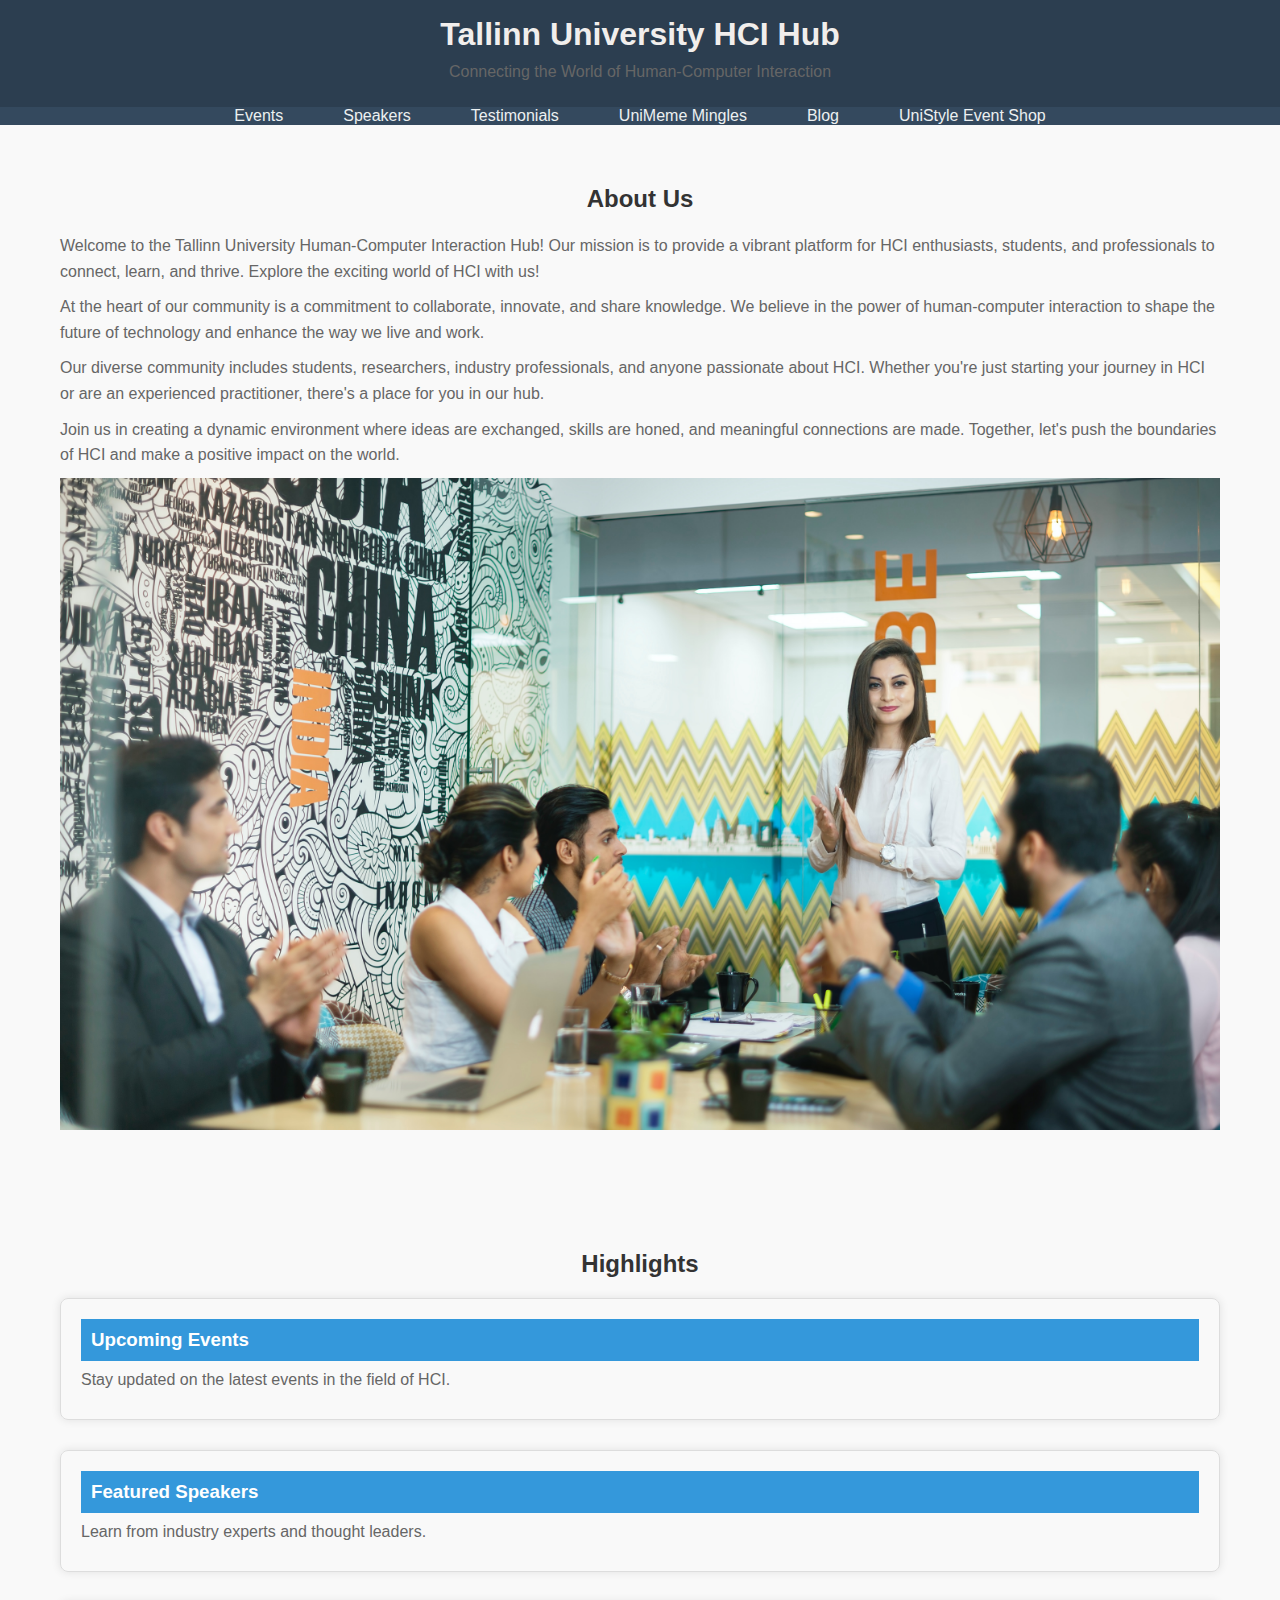
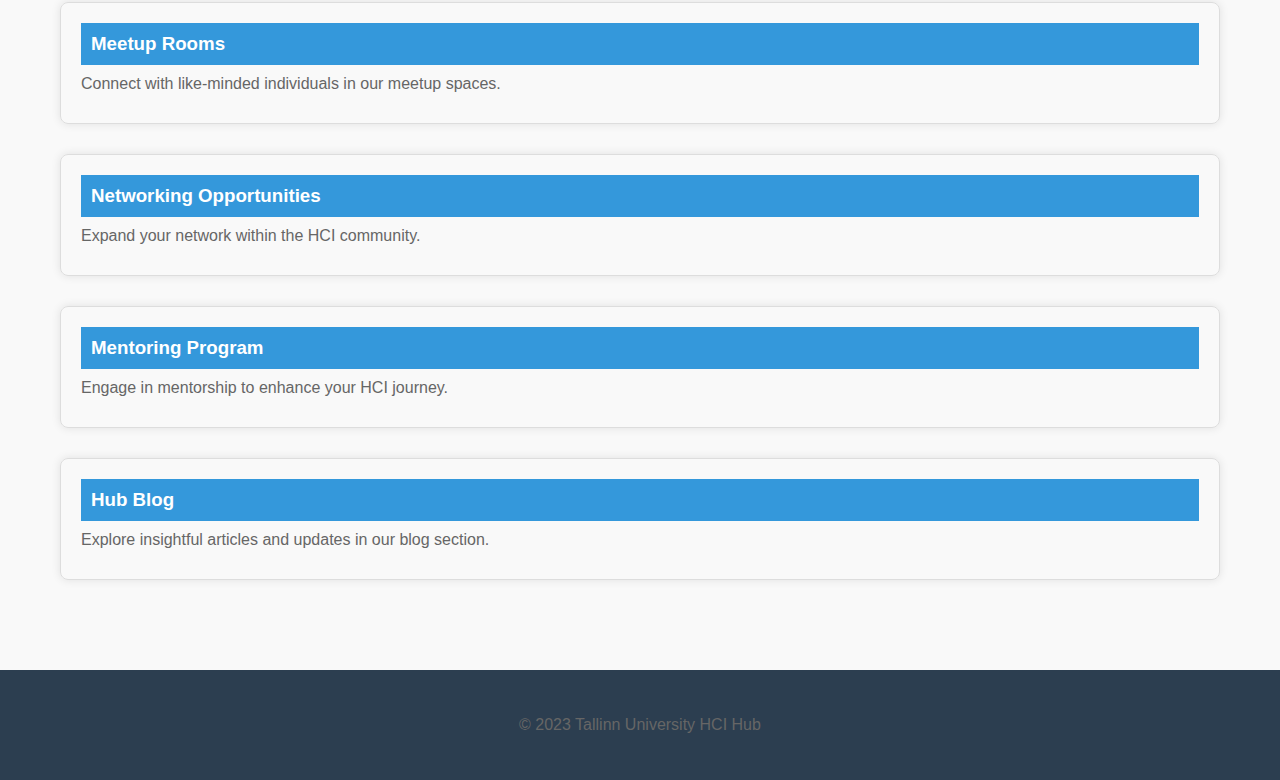
<file: index.html>
<!DOCTYPE html>
<html lang="en">
<head>
    <meta charset="UTF-8">
    <meta name="viewport" content="width=device-width, initial-scale=1.0">
    <title>Home </title>
    <link rel="stylesheet" href="style.css">
    <link rel="icon"    href="Favicon/favicon.ico"/>
    <script src="index.js" defer></script>
</head>
<body>
    <header>
        <h1>Tallinn University HCI Hub</h1>
        <p>Connecting the World of Human-Computer Interaction</p>
    </header>

    <nav class="navbar">
        <ul class="nav-menu">
            <li class="nav-item"><a href="events.html" class="nav-link">Events</a></li>
            <li class="nav-item"><a href="speakers.html" class="nav-link">Speakers</a></li>
            <li class="nav-item"><a href="testimonials.html" class="nav-link">Testimonials</a></li>
            <li class="nav-item"><a href="meme.html" class="nav-link">UniMeme Mingles</a></li>
            <li class="nav-item"><a href="blog.html" class="nav-link">Blog</a></li>
            <li class="nav-item"><a href="shop.html" class="nav-link">UniStyle Event Shop</a></li>
        </ul>

        <div class="hamburger">
            <span class="bar"></span>
            <span class="bar"></span>
            <span class="bar"></span>
        </div>
    </nav>



    <section id="about-us">
        <div class="index-container">
            <h2>About Us</h2>
            <p>Welcome to the Tallinn University Human-Computer Interaction Hub! Our mission is to provide a vibrant platform for HCI enthusiasts, students, and professionals to connect, learn, and thrive. Explore the exciting world of HCI with us!</p>
            
            <p>At the heart of our community is a commitment to collaborate, innovate, and share knowledge. We believe in the power of human-computer interaction to shape the future of technology and enhance the way we live and work.</p>
            
            <p>Our diverse community includes students, researchers, industry professionals, and anyone passionate about HCI. Whether you're just starting your journey in HCI or are an experienced practitioner, there's a place for you in our hub.</p>
            
            <p>Join us in creating a dynamic environment where ideas are exchanged, skills are honed, and meaningful connections are made. Together, let's push the boundaries of HCI and make a positive impact on the world.</p>
            
            <img src="images/smartworks-coworking-cW4lLTavU80-unsplash.jpg" alt="About Us Image" style="max-width: 100%; height: auto;">
        </div>
    </section>


    <section id="highlights">
        <div class="index-container">
            <h2>Highlights</h2>

            <div class="highlight">
                <div class="highlight-content">
                    <h3>Upcoming Events</h3>
                    <p>Stay updated on the latest events in the field of HCI.</p>
                </div>
                
            </div>

            <div class="highlight">
                <div class="highlight-content">
                    <h3>Featured Speakers</h3>
                    <p>Learn from industry experts and thought leaders.</p>
                </div>
                
            </div>

            <div class="highlight">
                <div class="highlight-content">
                    <h3>Meetup Rooms</h3>
                    <p>Connect with like-minded individuals in our meetup spaces.</p>
                </div>
                
            </div>

            <div class="highlight">
                <div class="highlight-content">
                    <h3>Networking Opportunities</h3>
                    <p>Expand your network within the HCI community.</p>
                </div>
                
            </div>

            <div class="highlight">
                <div class="highlight-content">
                    <h3>Mentoring Program</h3>
                    <p>Engage in mentorship to enhance your HCI journey.</p>
                </div>
                
            </div>

            <div class="highlight">
                <div class="highlight-content">
                    <h3>Hub Blog</h3>
                    <p>Explore insightful articles and updates in our blog section.</p>
                </div>
               
            </div>

        </div>
    </section>

    <footer>
        <div class="index-container">
            <p>&copy; 2023 Tallinn University HCI Hub</p>
        </div>
    </footer>
   
</body>
</html>
</file>
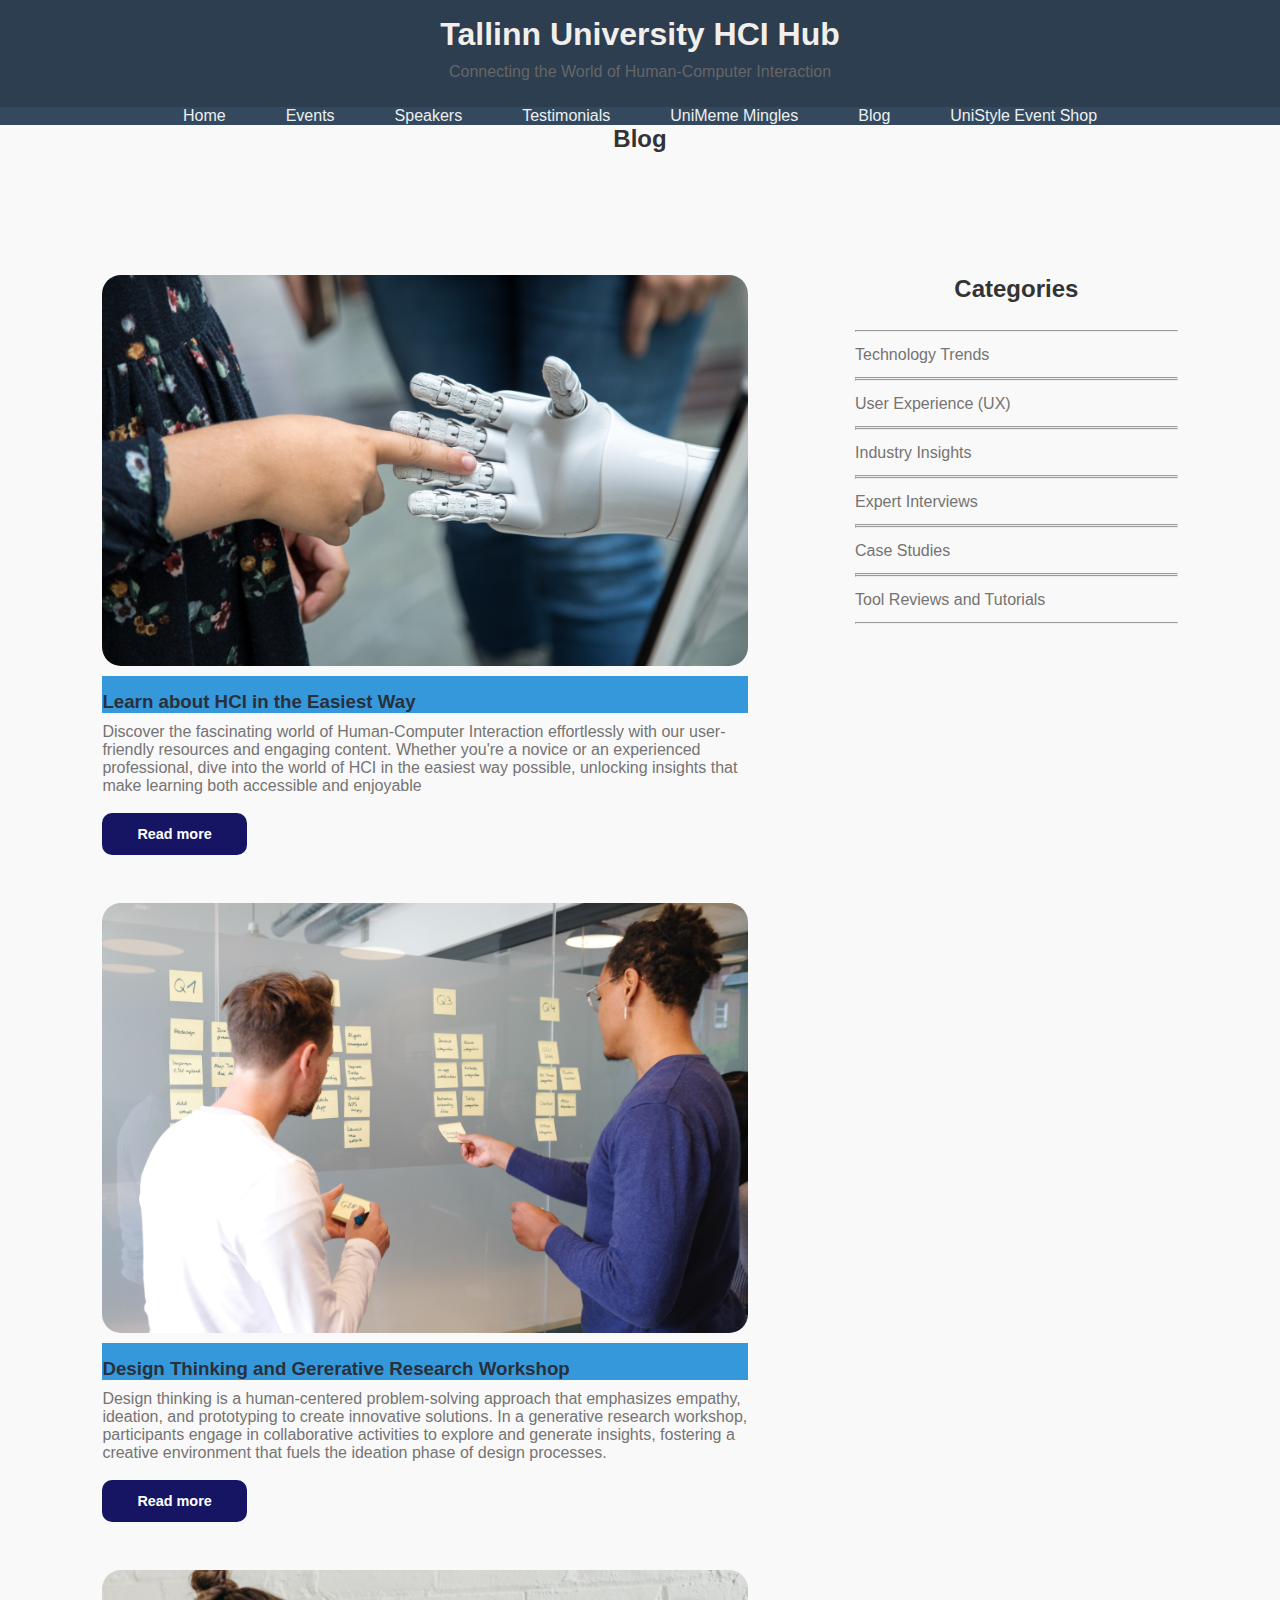
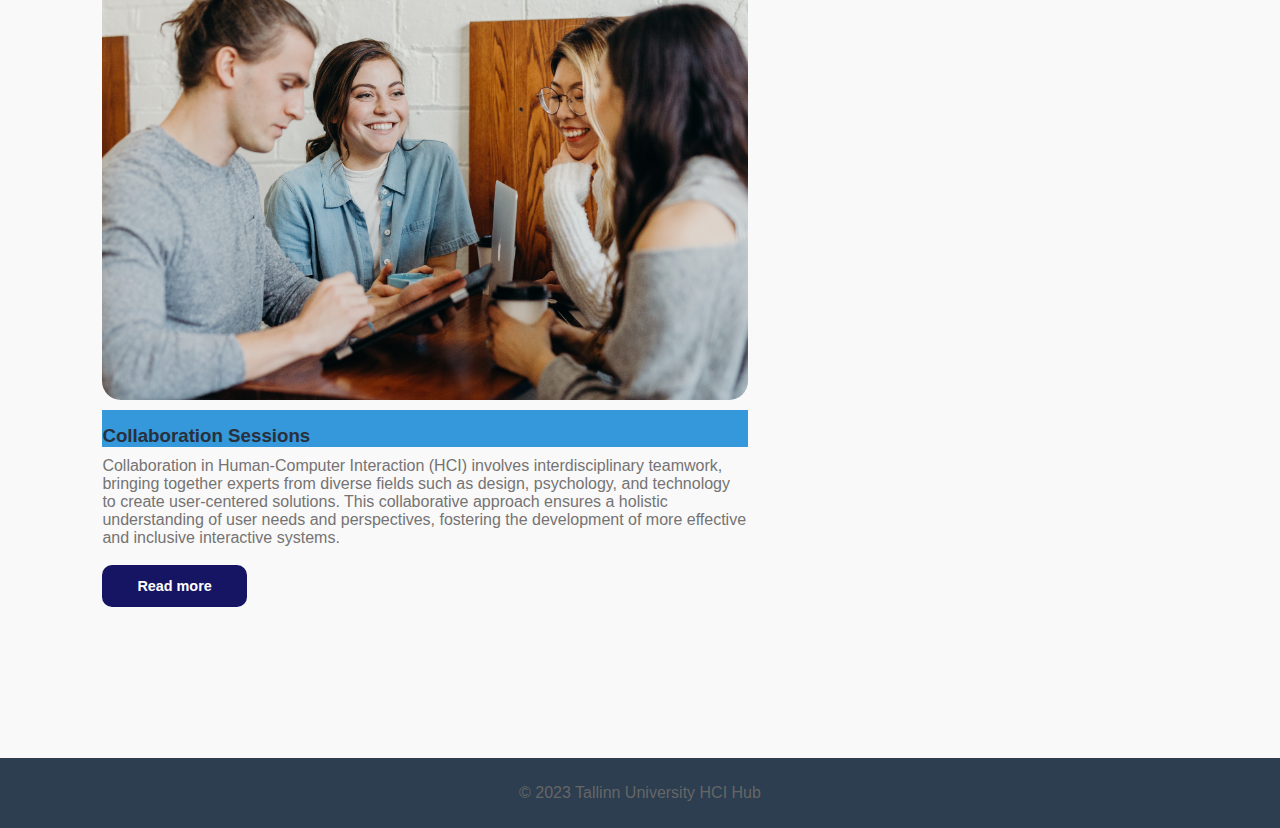
<file: blog.html>
<!DOCTYPE html>
<html lang="en">
<head>
    <meta charset="UTF-8">
    <meta name="viewport" content="width=device-width, initial-scale=1.0">
    <link rel="stylesheet" href="style.css">
    <link rel="icon"    href="Favicon/favicon.ico"/>
    <script src="index.js" defer></script>
    <title>Blog - Tallinn University HCI Hub</title>
</head>
<body>

    <header>
        <h1>Tallinn University HCI Hub</h1>
        <p>Connecting the World of Human-Computer Interaction</p>
    </header>

    <nav class="navbar">
        <ul class="nav-menu">
            <li class="nav-item"><a href="index.html" class="nav-link">Home</a></li>
            <li class="nav-item"><a href="events.html" class="nav-link">Events</a></li>
            <li class="nav-item"><a href="speakers.html" class="nav-link">Speakers</a></li>
            <li class="nav-item"><a href="testimonials.html" class="nav-link">Testimonials</a></li>
            <li class="nav-item"><a href="meme.html" class="nav-link">UniMeme Mingles</a></li>
            <li class="nav-item"><a href="blog.html" class="nav-link">Blog</a></li>
            <li class="nav-item"><a href="shop.html" class="nav-link">UniStyle Event Shop</a></li>
        </ul>

        <div class="hamburger">
            <span class="bar"></span>
            <span class="bar"></span>
            <span class="bar"></span>
        </div>
    </nav>

    <section>
        <h2>Blog</h2>

    </section>

<section id="blog-container">
    <div class="blogs">
        <div class="post">
            <img src="Blog images/katja-anokhina-_7ceGXTAtyQ-unsplash.jpg" alt="https://unsplash.com/photos/a-person-holding-a-robotic-hand-in-front-of-a-mirror-_7ceGXTAtyQ">
            <h3>Learn about HCI in the Easiest Way</h3>
            <p>Discover the fascinating world of Human-Computer Interaction effortlessly with our user-friendly resources and engaging content. Whether you're a novice or an experienced professional, dive into the world of HCI in the easiest way possible, unlocking insights that make learning both accessible and enjoyable</p>
            <a href="blog1.html">Read more</a>
        </div>

        <div class="post">
            <img src="images/airfocus-v89zhr0iBFY-unsplash.jpg" >
            <h3>Design Thinking and Gererative Research Workshop</h3>
            <p>Design thinking is a human-centered problem-solving approach that emphasizes empathy, ideation, and prototyping to create innovative solutions. In a generative research workshop, participants engage in collaborative activities to explore and generate insights, fostering a creative environment that fuels the ideation phase of design processes.</p>
            <a href="blog2.html">Read more</a>
        </div>

        <div class="post">
            <img src="images/brooke-cagle--uHVRvDr7pg-unsplash.jpg">
            <h3>Collaboration Sessions</h3>
            <p>Collaboration in Human-Computer Interaction (HCI) involves interdisciplinary teamwork, bringing together experts from diverse fields such as design, psychology, and technology to create user-centered solutions. This collaborative approach ensures a holistic understanding of user needs and perspectives, fostering the development of more effective and inclusive interactive systems.</p>
            <a href="blog3.html">Read more</a>
        </div>
    </div>

    <div class="cate">
        <h2>Categories</h2>
        <hr>
        <a href="#">Technology Trends</a>
        <hr>
        <hr>
        <a href="#">User Experience (UX)</a>
        <hr>
        <hr>
        <a href="#">Industry Insights</a>
        <hr>
        <hr>
        <a href="#">Expert Interviews</a>
        <hr>
        <hr>
        <a href="#">Case Studies</a>
        <hr>
        <hr>
        <a href="#">Tool Reviews and Tutorials</a>
        <hr>
    </div>
</section>
    
    

    <footer>
        <p>&copy; 2023 Tallinn University HCI Hub</p>
    </footer>

</body>
</html>
</file>
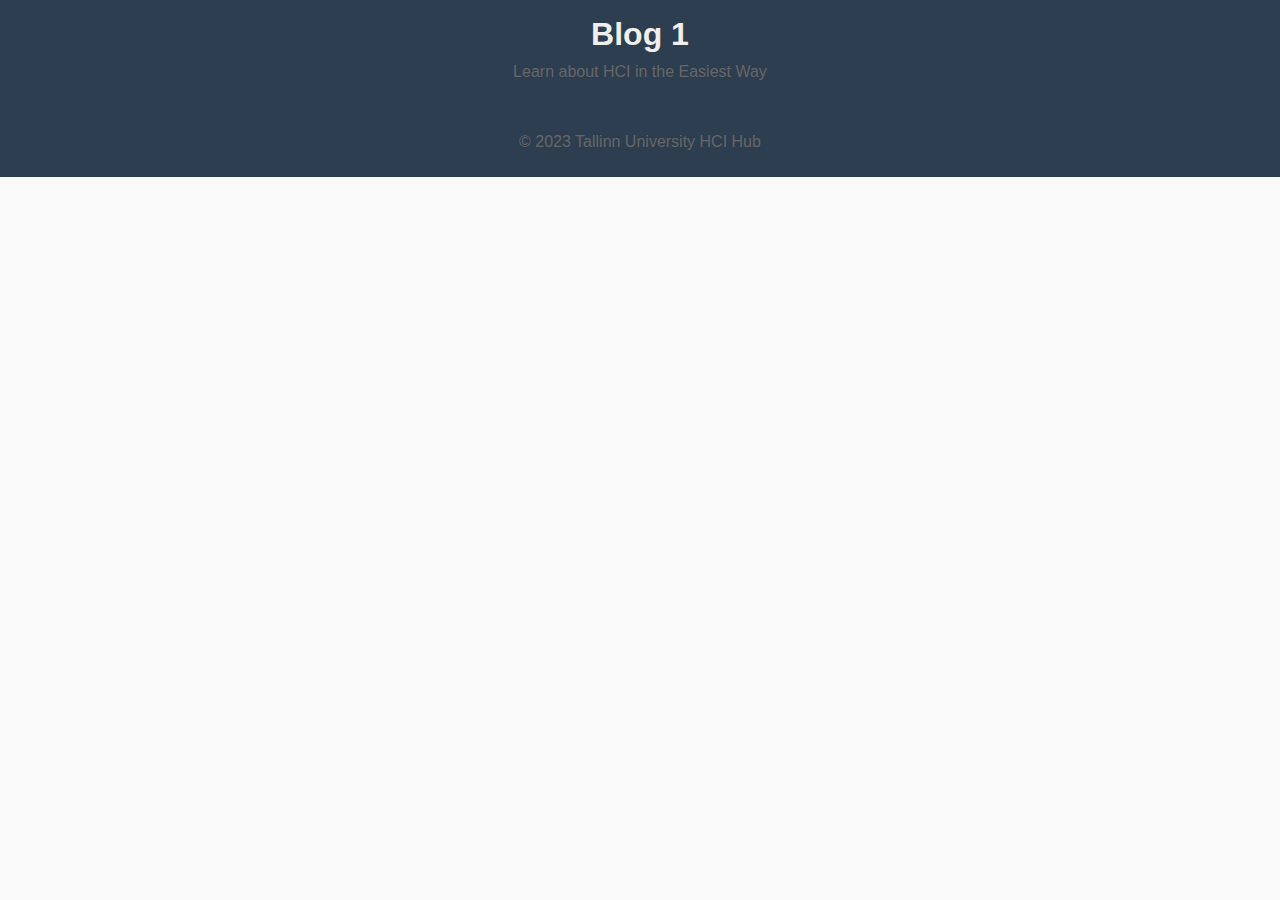
<file: blog1.html>
<!DOCTYPE html>
<html lang="en">
<head>
    <meta charset="UTF-8">
    <meta name="viewport" content="width=device-width, initial-scale=1.0">
    <link rel="stylesheet" href="style.css">
    <link rel="icon"    href="Favicon/favicon.ico"/>
    <title>Blog - Tallinn University HCI Hub</title>
</head>
<body>
        <header>
            <h1>Blog 1</h1>
            <p>Learn about HCI in the Easiest Way</p>
        </header>





</body>

<footer>
    <p>&copy; 2023 Tallinn University HCI Hub</p>
</footer>

</html>
</file>
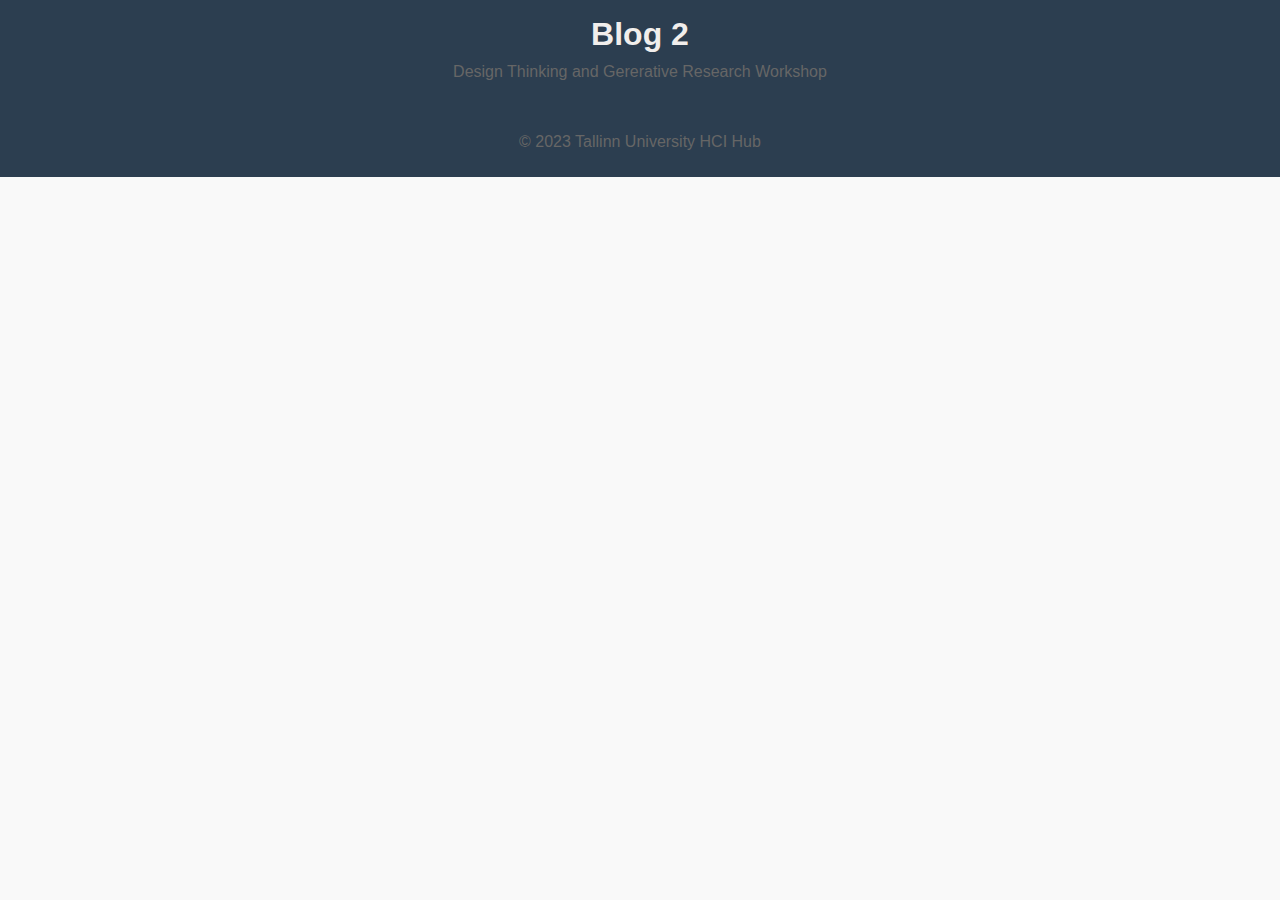
<file: blog2.html>
<!DOCTYPE html>
<html lang="en">
<head>
    <meta charset="UTF-8">
    <meta name="viewport" content="width=device-width, initial-scale=1.0">
    <link rel="stylesheet" href="style.css">
    <link rel="icon"    href="Favicon/favicon.ico"/>
    <title>Blog - Tallinn University HCI Hub</title>
</head>
<body>
        <header>
            <h1>Blog 2</h1>
            <p>Design Thinking and Gererative Research Workshop</p>
        </header>





</body>

<footer>
    <p>&copy; 2023 Tallinn University HCI Hub</p>
</footer>

</html>
</file>
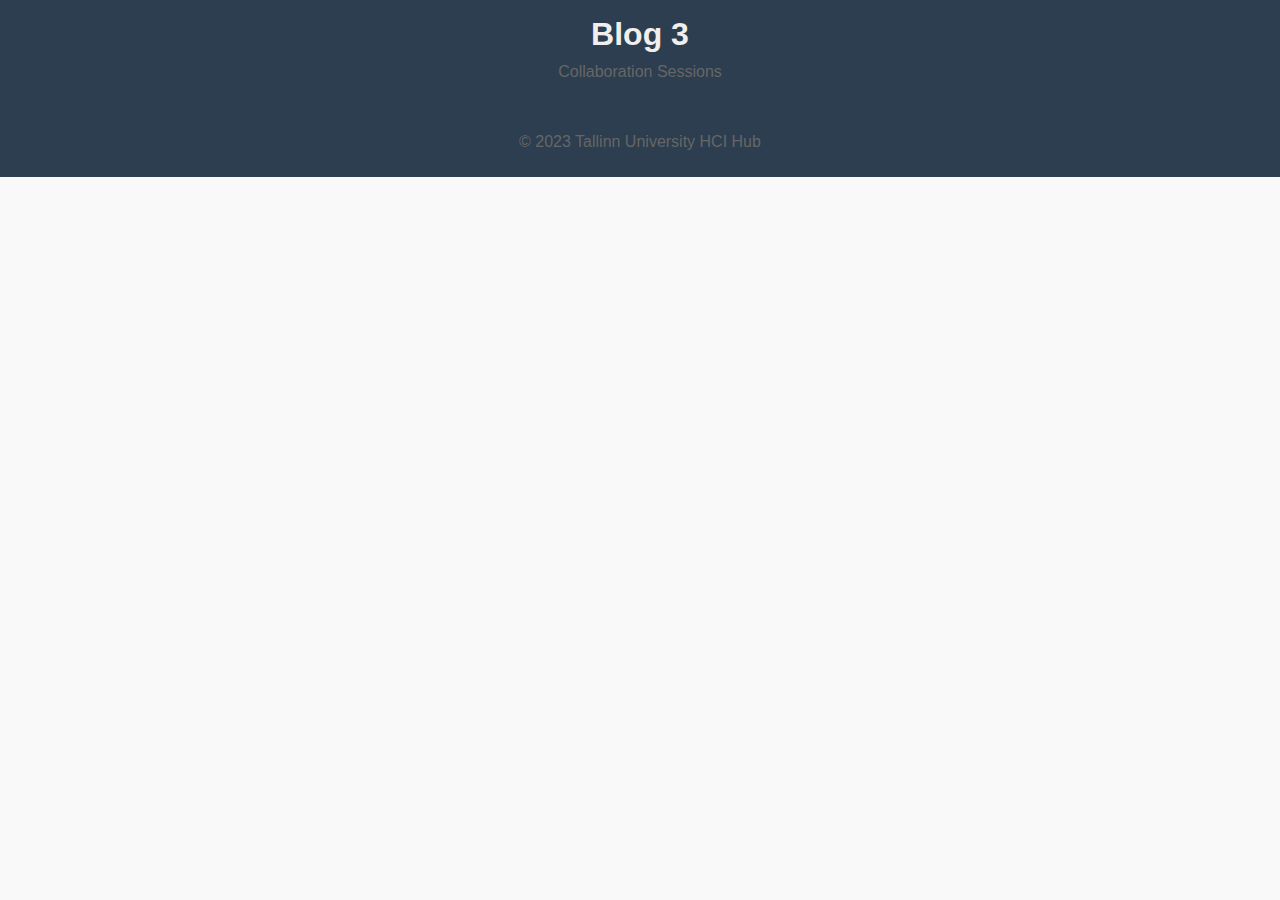
<file: blog3.html>
<!DOCTYPE html>
<html lang="en">
<head>
    <meta charset="UTF-8">
    <meta name="viewport" content="width=device-width, initial-scale=1.0">
    <link rel="stylesheet" href="style.css">
    <link rel="icon"    href="Favicon/favicon.ico"/>
    <title>Blog - Tallinn University HCI Hub</title>
</head>
<body>
        <header>
            <h1>Blog 3</h1>
            <p>Collaboration Sessions</p>
        </header>





</body>

<footer>
    <p>&copy; 2023 Tallinn University HCI Hub</p>
</footer>

</html>
</file>
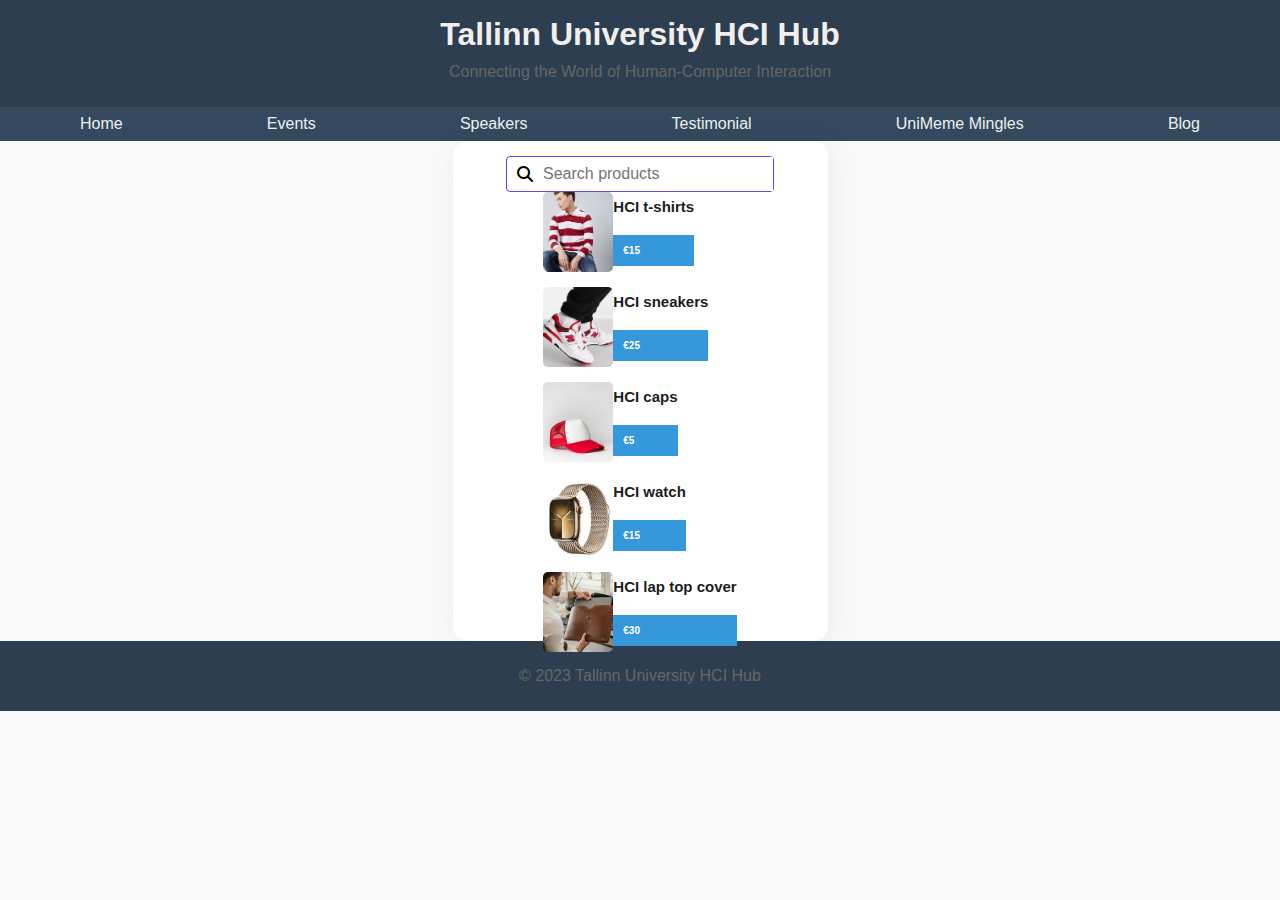
<file: mentoring.html>
<!DOCTYPE html>
<html lang="en">
<head>
    <meta charset="UTF-8">
    <meta name="viewport" content="width=device-width, initial-scale=1.0">
    <link rel="stylesheet" href="style.css">
    <link rel="stylesheet" href="https://cdnjs.cloudflare.com/ajax/libs/font-awesome/6.5.0/css/all.min.css">
    <title>UniStyle Event Shop - Tallinn University HCI Hub</title>
</head>
<body>

    <header>
        <h1>Tallinn University HCI Hub</h1>
        <p>Connecting the World of Human-Computer Interaction</p>
    </header>

    <nav>
        <ul>
            <li><a href="index.html">Home</a></li>
            <li><a href="events.html">Events</a></li>
            <li><a href="speakers.html">Speakers</a></li>
            <li><a href="testimonials.html">Testimonial</a></li>
            <li><a href="networkng.html">UniMeme Mingles</a></li>
            <li><a href="blog.html">Blog</a></li>
        </ul>
    </nav>

    <section class="container">
        <form>
            <i class="fas fa-search"></i>
            <input type="text" name="" id="search-item" placeholder="Search products" 
            onkeyup="search()">
        </form>

        <div class="product-list" id="product-list">
               <div class="product">
                   <img src="Shop/images.jpeg" alt="">
                   <div class="p-details">
                     <h2>HCI  t-shirts</h2> 
                     <h3>€15 </h3>
                   </div>
                </div>    

                <div class="product">
                    <img src="Shop/sneakers.webp" alt="">
                    <div class="p-details">
                      <h2>HCI sneakers</h2> 
                      <h3>€25 </h3>
                    </div>
                </div>

                <div class="product">
                    <img src="Shop/cap.jpg" alt="">
                    <div class="p-details">
                      <h2>HCI caps</h2> 
                      <h3>€5 </h3>
                    </div>
                </div>

                <div class="product">
                    <img src="Shop/watch.jpeg" alt="">
                    <div class="p-details">
                      <h2>HCI watch</h2> 
                      <h3>€15 </h3>
                    </div>
                </div>

                <div class="product">
                    <img src="Shop/laptop cover.jpeg" alt="">
                    <div class="p-details">
                      <h2>HCI lap top cover</h2> 
                      <h3>€30 </h3>
                    </div>
                </div>
        </div>
    </section>

    <footer>
        <p>&copy; 2023 Tallinn University HCI Hub</p>
    </footer>
<script src="index.js"></script>
</body>
</html>
</file>
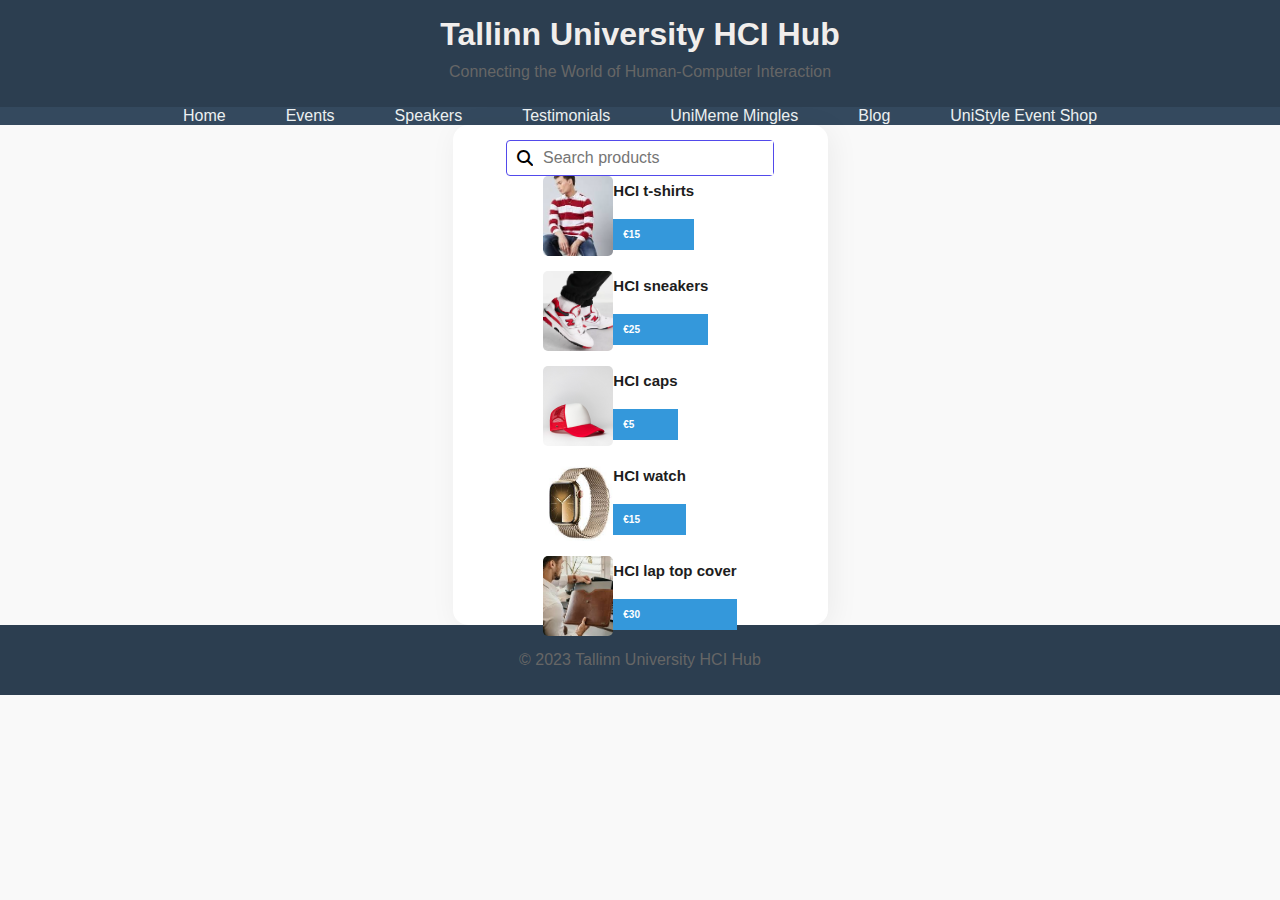
<file: shop.html>
<!DOCTYPE html>
<html lang="en">
<head>
    <meta charset="UTF-8">
    <meta name="viewport" content="width=device-width, initial-scale=1.0">
    <link rel="stylesheet" href="style.css">
    <link rel="stylesheet" href="https://cdnjs.cloudflare.com/ajax/libs/font-awesome/6.5.0/css/all.min.css">
    <link rel="icon"    href="Favicon/favicon.ico"/>
    <script src="shop.js" defer></script>
    <title>UniStyle Event Shop - Tallinn University HCI Hub</title>
</head>
<body>

    <header>
        <h1>Tallinn University HCI Hub</h1>
        <p>Connecting the World of Human-Computer Interaction</p>
    </header>

    <nav class="navbar">
        <ul class="nav-menu">
            <li class="nav-item"><a href="index.html" class="nav-link">Home</a></li>
            <li class="nav-item"><a href="events.html" class="nav-link">Events</a></li>
            <li class="nav-item"><a href="speakers.html" class="nav-link">Speakers</a></li>
            <li class="nav-item"><a href="testimonials.html" class="nav-link">Testimonials</a></li>
            <li class="nav-item"><a href="meme.html" class="nav-link">UniMeme Mingles</a></li>
            <li class="nav-item"><a href="blog.html" class="nav-link">Blog</a></li>
            <li class="nav-item"><a href="shop.html" class="nav-link">UniStyle Event Shop</a></li>
        </ul>

        <div class="hamburger">
            <span class="bar"></span>
            <span class="bar"></span>
            <span class="bar"></span>
        </div>
    </nav>

    <section class="container">
        <form>
            <i class="fas fa-search"></i>
            <input type="text" name="" id="search-item" placeholder="Search products" 
            onkeyup="searchProducts()">
        </form>

        <div class="product-list" id="product-list">
               <div class="product">
                   <img src="Shop images/images.jpeg" alt="">
                   <div class="p-details">
                     <h2>HCI  t-shirts</h2> 
                     <h3>€15 </h3>
                   </div>
                </div>    

                <div class="product">
                    <img src="Shop images/sneakers.webp" alt="">
                    <div class="p-details">
                      <h2>HCI sneakers</h2> 
                      <h3>€25 </h3>
                    </div>
                </div>

                <div class="product">
                    <img src="Shop images/cap.jpg" alt="">
                    <div class="p-details">
                      <h2>HCI caps</h2> 
                      <h3>€5 </h3>
                    </div>
                </div>

                <div class="product">
                    <img src="Shop images/watch.jpeg" alt="">
                    <div class="p-details">
                      <h2>HCI watch</h2> 
                      <h3>€15 </h3>
                    </div>
                </div>

                <div class="product">
                    <img src="Shop images/laptop cover.jpeg" alt="">
                    <div class="p-details">
                      <h2>HCI lap top cover</h2> 
                      <h3>€30 </h3>
                    </div>
                </div>
        </div>
    </section>

    <footer>
        <p>&copy; 2023 Tallinn University HCI Hub</p>
    </footer>

</body>
</html>
</file>
<file: style.css>
/* Style across all pages  */

*{
    padding: 0;
    margin: 0;
    box-sizing: border-box;
}

header {
    background-color: #2c3e50; 
    color: #f1eeec; 
    text-align: center;
    padding: 1em 0;
}

nav {
    background-color: #34495e; 
    color: #ecf0f1;
    padding: 0.5em;
}

nav ul {
    list-style: none;
    margin: 0;
    padding: 0;
    display: flex;
    justify-content: space-around;
}

nav a {
    text-decoration: none;
    color: #ecf0f1;
}

.navbar {
    min-height: 70x;
    display: flex;
    justify-content: space-evenly;
    align-items: center;
    padding: 0 24px;
}
.nav-menu {
    display: flex;
    justify-content: space-between;
    align-items: center;
    gap: 60px;
}

.nav-link{
    transition: 07s ease;  
}

.nav-link:hover{
    color: dodgerblue;
}

.hamburger{
    display: none;
    cursor: pointer;
}

.bar {
    display: block;
    width: 25px;
    height: 3px;
    margin: 5px auto;
    -webkit-transition: all 0.3 ease-in-out;
    transition: all 0.3 ease-in-out;
    background-color:white ;
}

@media(max-width:768px){
    .hamburger{
        display: block;
    }

    .hamburger.active .bar:nth-child(2){
        opacity: 0;
    }

    .hamburger.active .bar:nth-child(1){
            transform: translateY(8px) rotate(45deg) ;   
    }

    .hamburger.active .bar:nth-child(3){
        transform: translateY(-8px) rotate(-45deg) ;   
    }

    .nav-menu{
        position: fixed;
        left: -100%;
        top: 70px;
        gap: 0;
        flex-direction: column;
        background-color: #2c3e50;
        width: 100%;
        text-align: center;
        transition: 0.3s;
    }

    .nav-item{
        margin: 16px 0;
    }

    .nav-menu.active{
        left: 0;
    }
}

body {
    font-family: 'Arial', sans-serif;
    margin: 0;
    padding: 0;
    font-family: 'Arial', sans-serif;
    margin: 0;
    padding: 0;
    background-color: #f9f9f9; 
}

footer {
    background-color: #2c3e50;
    color: #ecf0f1;
    text-align: center;
    padding: 1em 0;
}

/* Style for Events page */

.events-container {
    display: flex;
    flex-wrap: wrap;
    justify-content: space-around;
    align-items: flex-start;
    padding: 2em;
}

.event-container {
    border: 1px solid #ddd;
    border-radius: 8px;
    overflow: hidden; /* Clear the float */
    margin-bottom: 20px;
    flex: 1;
    max-width: 400px; 
    background-color: #fff; 
    box-shadow: 0 0 10px rgba(0, 0, 0, 0.1);
    transition: transform 0.3s ease-in-out; 
}

.event-container h3 {
    background-color: #3498db; /* Blue */
    color: #fff;
    margin: 0;
    padding: 10px;
}

.event-image {
    flex: 1;
}

.event-image img {
    width: 100%;
    height: 500px;
    border-radius: 8px 0 0 8px; 
    object-fit: cover;

}

.event-details {
    flex: 2;
    padding: 10px;
}

.event-container:hover {
    transform: scale(1.05);
}

.event-container h3 {
    background-color: #3498db; 
    color: #fff;
    margin: 0;
    padding: 10px;
}

.cta-button {
    display: inline-block;
    background-color: #2ecc71; 
    color: #fff;
    padding: 8px 16px;
    text-decoration: none;
    border-radius: 4px;
    transition: background-color 0.3s ease-in-out;
    margin-top: 10px; /* space between the text and button */
}

.cta-button:hover {
    background-color: #27ae60; /* Darker Green on hover */
}

.navigation-buttons {
    margin-top: 20px;
}

/* Style for the testimonial page*/

button {
    background-color: #8499f5; /* Blue */
    color: #fff;
    padding: 10px 15px;
    border: none;
    border-radius: 4px;
    cursor: pointer;
}

button:hover {
    background-color: #2980b9; /* Darker Blue on hover */
}


/*Style for Speaker page */

.speakers-container {
    text-align: center;
}

h2 {
    margin-bottom: 20px;
}

.search {
    display: flex;
    justify-content: center;
    align-items: center;
    margin-bottom: 30px;
}

#search-input{
    width: 60%;
    max-width: 400px;
    padding: 10px 20px;
    border: none;
    box-shadow: 0 0 6px rgba(0, 0, 0, 0.2);
    border-radius: 5px;
    font-size: 18px;
    color: #333;
}

#search-button{
    padding: 10px 20px;
    background-color: #138065;
    color: #fff;
    border: none;
    font-size: 18px;
    box-shadow: 0 0 6px rgba(0, 0, 0, 0.2);
    cursor: pointer;
    border-radius: 5px;
    margin-left: 10px;
}

.search{
    margin-bottom: 30px;
}

.speaker-results {
    display: flex;
    flex-wrap: wrap;
    justify-content: space-between;
    max-width:1200px;
    margin: 0 auto;
}

.speaker-result{
    margin-bottom: 60px;
    width: 30%;
    height: 100%;
    border-radius: 5px;
    box-shadow: 0 0 6px rgba(0,0,0,0.2);
    overflow: hidden;
}

.speaker-result img{
    width: 100%;
    height: 100%;
    object-fit: cover;

}

.speaker-result a {
    font-size: 15px;
    text-decoration: none;
    color: #333;
    display: block;
    padding: 10px;
    text-transform: capitalize;
}

#show-more-button {

    background-color: #008cba;
    font-size: 18px;
    border: none;
    color: #fff;
    padding: 10px 20px;
    text-align: center;
    display: block;
    margin: 30px auto;
    border-radius: 5px;
    cursor: pointer;
    /*display:none;*/
}

@media screen and (max-width: 768px) {
    .speaker-result{
        width: 45%;
    }
}

@media screen and (max-width: 480px) {
    .speaker-result{
        width: 100%;
    }
}

/* Style for Home page */

.index-container {
    max-width: 1200px;
    margin: 0 auto;
    padding: 20px;
}

#about-us {
    background-color: #f9f9f9;
    padding: 40px 0;
}

#about-us h2 {
    color: #333;
}

#about-us p {
    color: #666;
    line-height: 1.6;
}

#highlights {
    background-color: #f9f9f9;
    padding: 40px 0;
}

h2 {
    text-align: center;
    color: #333;
}

.highlight {
    margin-bottom: 30px;
    border: 1px solid #ddd;
    border-radius: 8px;
    overflow: hidden;
    box-shadow: 0 0 10px rgba(0, 0, 0, 0.1);
}

.highlight-content {
    padding: 20px;
}

h3 {
    background-color: #3498db;
    color: #fff;
    margin: 0;
    padding: 10px;
}

p {
    color: #666;
    margin: 10px 0;
}

img {
    width: 100%;
    height: auto;
    display: block;
}


* ---------- Testimonials ----------- */
.row{
    margin-top: 5%;
    display: flex;
    justify-content: space-between;
}
.center{
    margin: auto;
}

.testimonials{
    width: 50%;
    margin: auto;
    text-align: center;
    padding-top: 100px; 
}

.testimonial-col{
    flex-basis: 44%;
    border-radius: 10px;
    margin-bottom: 5%;
    text-align: left;
    background: #fff3f3;
    padding: 25px;
    cursor: pointer;
}

.center{
    margin: auto;
}
.testimonial-col img{
    height: 40px;
    margin-left: 5px;
    margin-right:30px;
    border-radius: 50%;
}

.testimonial-col p{
    padding: 0;
}

.testimonial-col h3{
    margin-top: 15px;
    text-align: left;
}

.testimonial-col .fa-sharp{
    color: #f44336;
}

#person-img {
    width: 70px; 
    height: 70px; 
    border-radius: 100%; 
}

   /* Style for the Blog page */

#blog-container{
    display: flex;
    align-items: flex-start;
    justify-content: space-between;
    padding: 8vw ;
}

#blog-container .blogs {
width:60%;
}

#blog-container .cate{
    width:30%;
    }

#blog-container .cate h2{
    padding-bottom: 7px;
}

#blog-container .cate a{
    text-decoration: none;
    color: #757373;
    font-weight: 500;
    line-height: 45px;

}

#blog-container .blogs .post{
    padding-bottom: 60px;
    
}

#blog-container .blogs .post h3{
    color:#29303b ;
    padding: 15px 0px 0 ;
    }

    #blog-container .blogs .post p{
        color:#757373 ;
        padding-bottom: 20px ;
    }

    #blog-container .blogs .post a{
        text-decoration: none;
        font-size: 0.9rem;
        padding: 13px 35px;
        background-color: rgb(21,21,100);
        color: white;
        border-radius: 10px;
        font-weight: 600;
    }

#blog-container .blogs img{
    width:100%;
    border-radius: 19px;
    height: auto;
    display: block;
    margin-bottom: 10px;
    }

    /* Style for the Meme page*/

.meme-generator {
    font-family: "Roboto", sans-serif;
    text-align: center; 
}

.meme-generator img {
    height: 430px;
    object-fit: cover;
}

.meme-generator .generate-meme-btn {
    padding: 8px 20px;
    border: none;
    border-left: 4px solid #222;
    border-right:4px solid #222;
    margin: 24px 0;
    font-size: 20px;
    color: #f64d4d;
    background: #fff;
    cursor: pointer;
    transition: all 400ms ease;
}

.meme-generator .generate-meme-btn:hover {
    padding: 8px 36px;
    border-left: 8px solid #222;
    border-right: 8px solid #222;
    letter-spacing: 3px;
}    

.meme-generator .meme-author {
    margin: 8px;
}

/* Style for Shop page  */

.container{
    width: 375px;
    height: 500px;
    background: #fff;
    margin: auto;
    display: flex;
    flex-direction: column;
    align-items: center;
    justify-content: center;
    border-radius: 15px;
    box-shadow: 4px 4px 30px rgba(0, 0, 0, 0.06);
    padding: 20px;

}
.container form{
    width: 80%;
    border: 1px solid rgb(82,74,235);
    border-radius: 4px;
    display: flex;
    flex-direction: row;
    align-items: center;
    margin-top: 40px;
}

.container form input{
    border: none;
    outline: none;
    box-shadow: none;
    width: 100%;
    font-size: 16px;
    font-weight: 600px;
    padding: 8px 10px;
}

.container form i{
    padding-left: 10px ;
}

.product{
    display:flex;
    align-items: center;
    cursor: pointer;   
    padding-bottom: 15px;
}

.product img{
    width: 70px;
    height: 80px;
    object-fit:cover;
    border-radius: 5px;
}

.product .p-details h2{
    font-size: 15px;
    color: #1d1d1d;
}

.product .p-details h3{
    font-size: 10px;
}
</file>
